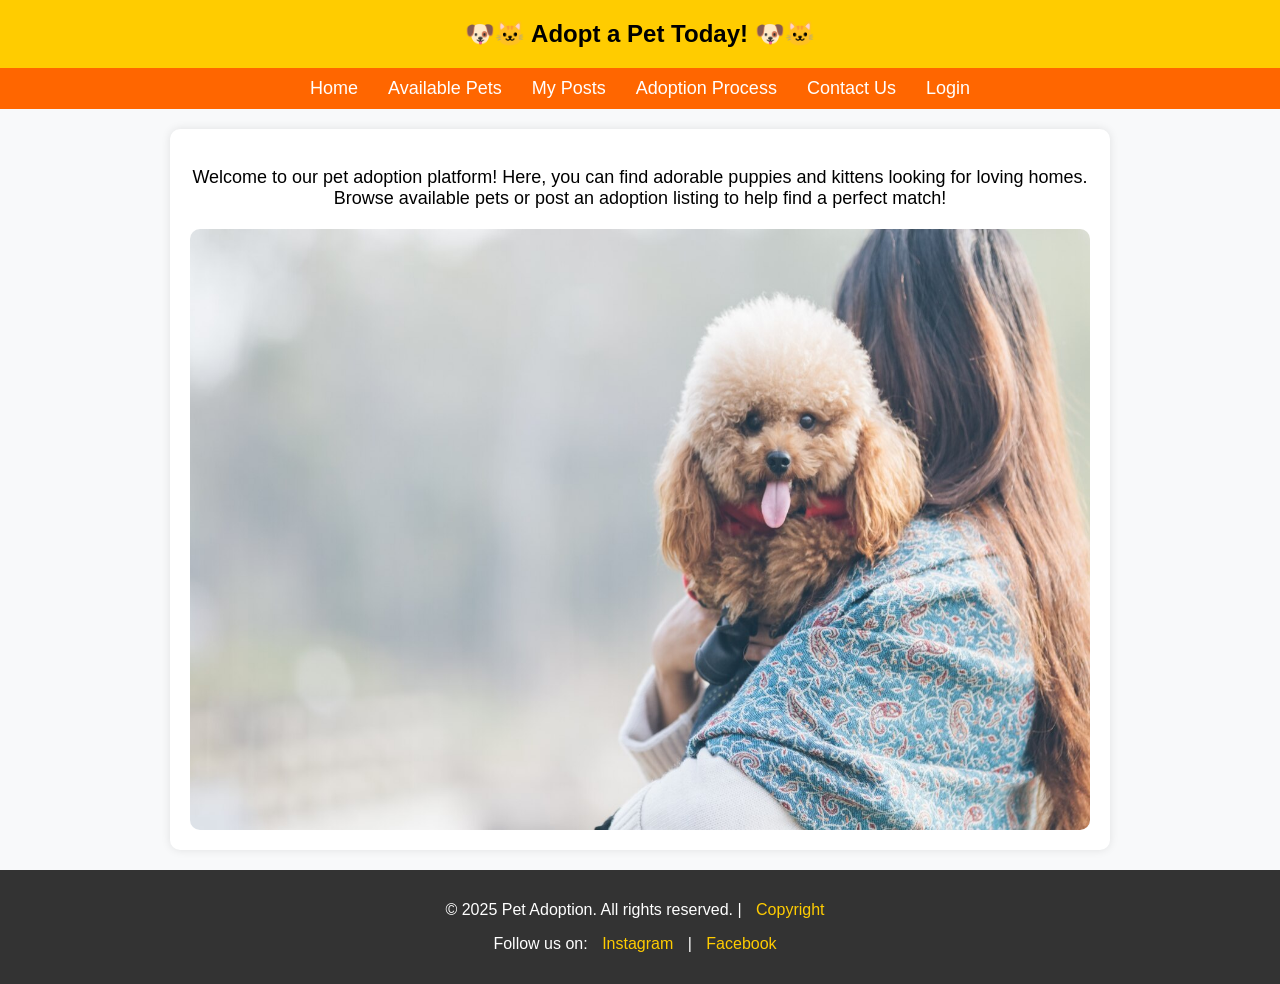
<file: index.html>
<!DOCTYPE html>
<html lang="en">
<head>
    <meta charset="UTF-8">
    <meta name="viewport" content="width=device-width, initial-scale=1.0">
    <title>Pet Adoption | Home</title>
    <link href="CSS/style.css" rel="stylesheet"> 
</head>
<body>
    <header>🐶🐱 Adopt a Pet Today! 🐶🐱</header>
    
    <nav>
        <a href="#">Home</a>
        <a href="displaypets.php">Available Pets</a>
        <a href="displayMyPets.php">My Posts</a>
        <a href="uploadPet.php">Adoption Process</a>
        <a href="#">Contact Us</a>
		<a href="login.html">Login</a>
    </nav>
    
    <div class="container">
        <div class="description">
            <p>Welcome to our pet adoption platform! Here, you can find adorable puppies and kittens looking for loving homes. Browse available pets or post an adoption listing to help find a perfect match!</p>
        </div>
        
        <div class="slider">
            <div class="slides">
                <img src="Images/1.jpg" alt="">
                <img src="Images/2.jpg" alt="">
				<img src="Images/3.jpg" alt="">
			  <img src="Images/4.jpg" alt="">
				<img src="Images/5.jpg" alt="">
				<img src="Images/6.jpg" alt="">
				
          </div>
        </div>
    </div>
    
    <footer>
        <p>&copy; 2025 Pet Adoption. All rights reserved. | <a href="#">Copyright</a></p>
        <p>Follow us on: <a href="#">Instagram</a> | <a href="#">Facebook</a></p>
    </footer>
    
    <script>
        let index = 0;
        function slideShow() {
            const slides = document.querySelector('.slides');
            const totalSlides = slides.children.length;
            index = (index + 1) % totalSlides;
            slides.style.transform = `translateX(-${index * 100}%)`;
        }
        setInterval(slideShow, 3000);
    </script>
</body>
</html>
</file>
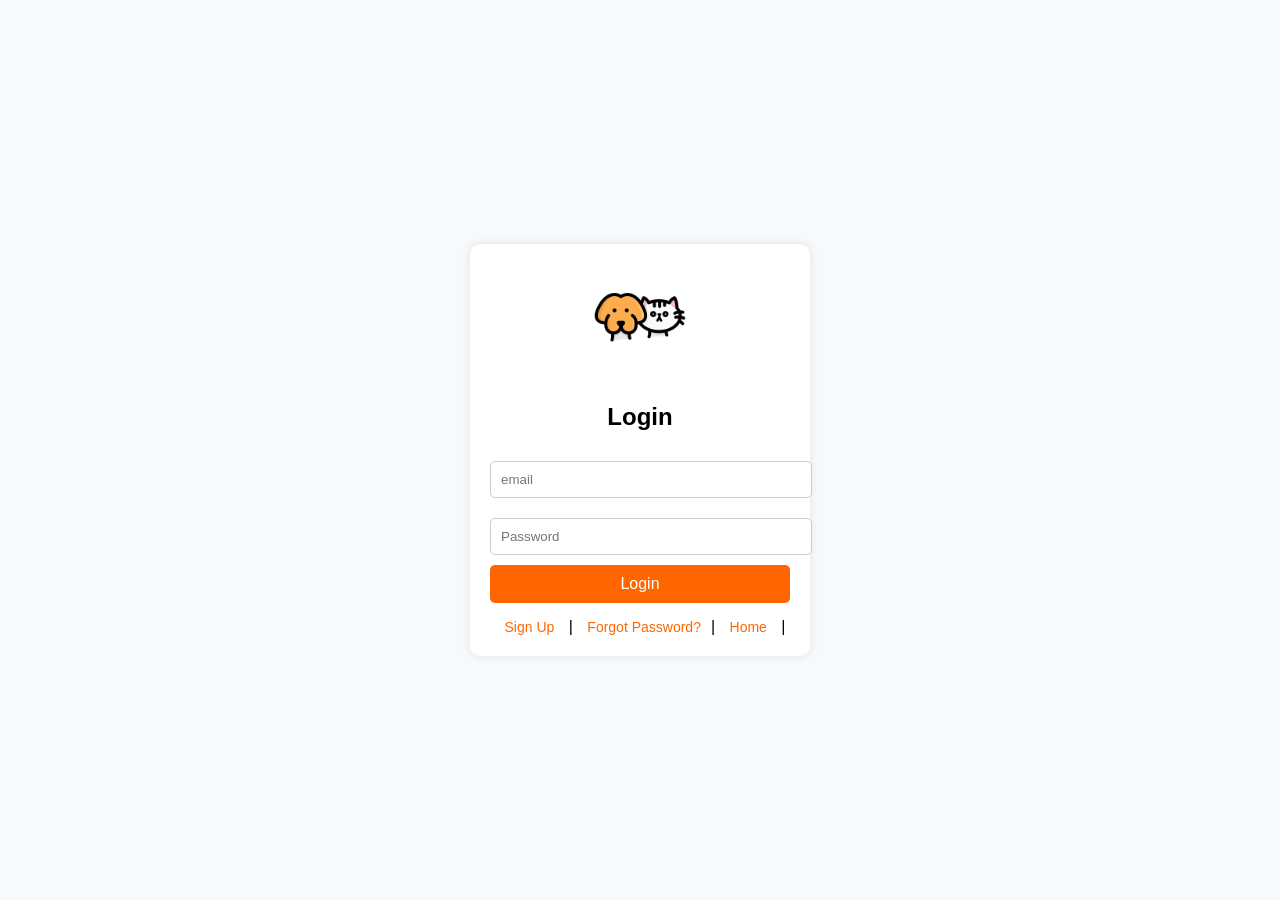
<file: login.html>
<!DOCTYPE html>
<html lang="en">
<head>
    <meta charset="UTF-8">
    <meta name="viewport" content="width=device-width, initial-scale=1.0">
    <title>Login | Pet Adoption</title>
    <style>
        body {
            font-family: Arial, sans-serif;
            margin: 0;
            padding: 0;
            background-color: #f8f9fa;
            display: flex;
            justify-content: center;
            align-items: center;
            height: 100vh;
        }
        .login-container {
            background-color: white;
            padding: 20px;
            border-radius: 10px;
            box-shadow: 0px 0px 10px rgba(0, 0, 0, 0.1);
            text-align: center;
            width: 300px;
        }
        .login-container h2 {
            margin-bottom: 20px;
        }
        .login-container img {
            width: 100px;
            height: auto;
            margin-bottom: 15px;
        }
        .login-container input {
            width: 100%;
            padding: 10px;
            margin: 10px 0;
            border: 1px solid #ccc;
            border-radius: 5px;
        }
        .login-container button {
            background-color: #ff6600;
            color: white;
            border: none;
            padding: 10px;
            width: 100%;
            border-radius: 5px;
            cursor: pointer;
            font-size: 16px;
        }
        .login-container button:hover {
            background-color: #ff4500;
        }
        .links {
            margin-top: 15px;
        }
        .links a {
            text-decoration: none;
            color: #ff6600;
            font-size: 14px;
            margin: 0 10px;
        }
        .links a:hover {
            text-decoration: underline;
        }
    </style>
</head>
<body>
    <div class="login-container">
        <img src="Images/icon4.png" alt="Cute Pet">
        <h2>Login</h2>
        <form method="POST" action="loginHandler.php">
            <input type="text" name="txtEmail" placeholder="email" required>
            <input type="password" name="txtPassword" placeholder="Password" required>
            <button type="submit" name="btnSubmit">Login</button>
        </form>
        <div class="links">
            <a href="signup.php">Sign Up</a> | <a href="#">Forgot Password?</a>| <a href="index.html">Home</a>
        | </div>
    </div>
</body>
</html>
</file>
<file: CSS/style.css>
body {
    font-family: Arial, sans-serif;
    margin: 0;
    padding: 0;
    background-color: #f8f9fa;
}
header {
    background-color: #ffcc00;
    padding: 20px;
    text-align: center;
    font-size: 24px;
    font-weight: bold;
}
nav {
    display: flex;
    justify-content: center;
    background-color: #ff6600;
    padding: 10px;
}
nav a {
    color: white;
    text-decoration: none;
    margin: 0 15px;
    font-size: 18px;
}
.container {
    max-width: 900px;
    margin: 20px auto;
    padding: 20px;
    background-color: white;
    box-shadow: 0px 0px 10px rgba(0, 0, 0, 0.1);
    border-radius: 10px;
    text-align: center;
}
.description {
    font-size: 18px;
    margin-bottom: 20px;
}
.slider {
    position: relative;
    max-width: 100%;
    overflow: hidden;
}
.slides {
    display: flex;
    transition: transform 0.5s ease-in-out;
}
.slides img {
    width: 100%;
    border-radius: 10px;
}
footer {
    background-color: #333;
    color: white;
    text-align: center;
    padding: 15px;
    margin-top: 20px;
}
footer a {
    color: #ffcc00;
    text-decoration: none;
    margin: 0 10px;
}

/* DisplayMyPets css */
.pet-container{
    display: flex;
    flex-wrap: wrap;
    justify-content: center;
    gap: 20px;
    margin-top: 20px;
}
.pet-card{
    border: 1px solid;
    border-radius: 10px;
    padding: 15px;
    width: 250px;
    text-align: center;
    box-shadow: 2px 2px 10px rgba(0, 0, 0, 0.1);
}
.pet-card img{
    width: 100%;
    border-radius: 10px;
}
.links a{
    text-decoration: none;
    color:#ff6600;
    font-size: 14px;
    margin: 0 10px;
}
.links a hover{
    text-decoration: underline;
}
</file>
